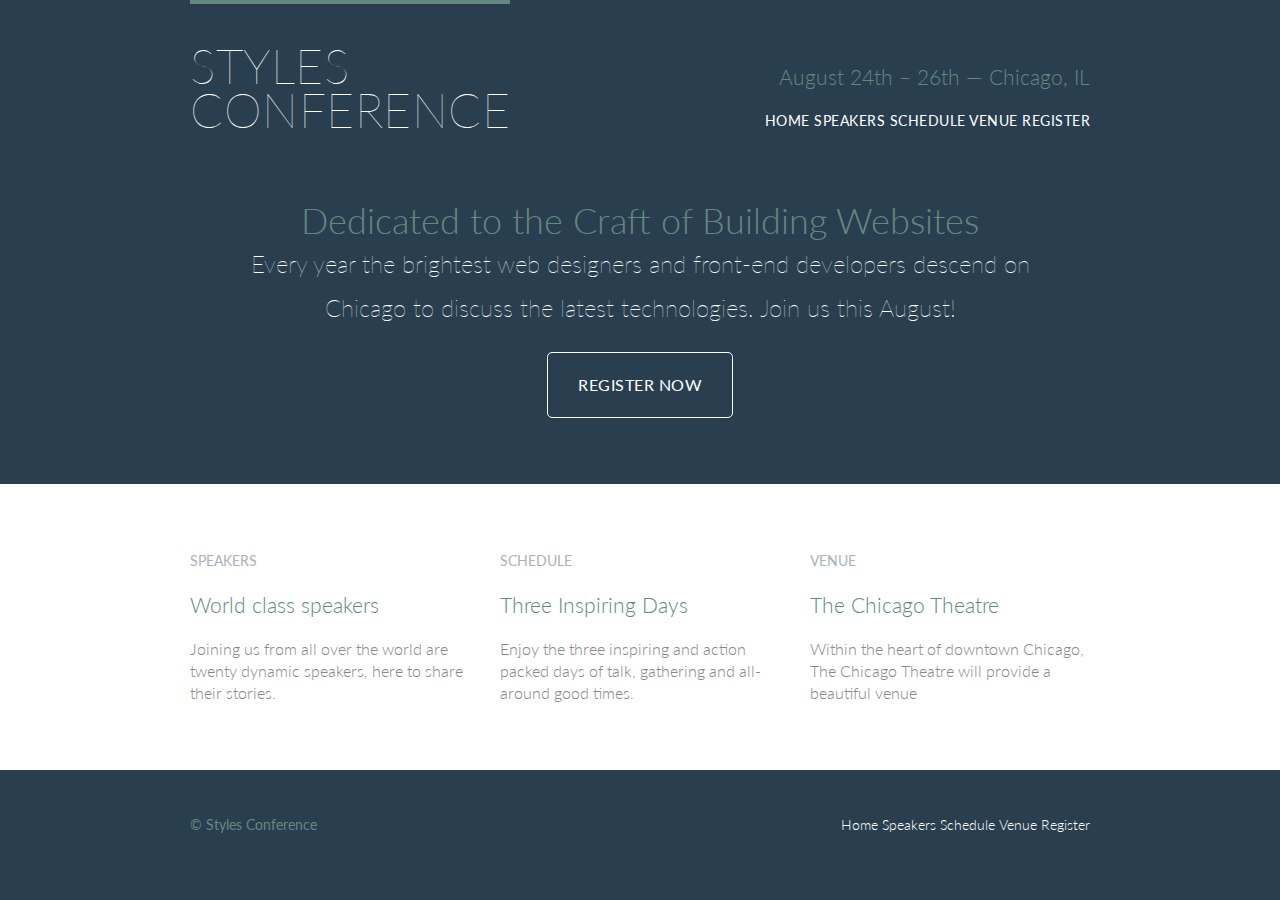
<file: index.html>
<!DOCTYPE html>
<html lang = "en">
<head>
      <meta charset = "utf-8">
	<title>STYLES CONFERENCE</title>
	<link rel = "stylesheet" href ="main.css">
	<link href="https://fonts.googleapis.com/css?family=Lato:100,300,400" rel="stylesheet">
</head>
<body>
	<!-- Header section with a navigation for short overview of all the sections available on the website-->
	<header class="primary-header container group">
<h1 class="logo">
	<a href ="index.html">Styles <br> Conference</a>
	</h1>
<h3 class="tagline">August 24th &ndash; 26th &mdash; Chicago, IL</h3>
<nav class="nav primary-nav">
	<a href="index.html">Home</a>
	<a href="speakers.html">Speakers</a>
	<a href="schedule.html">Schedule</a>
	<a href="venue.html">Venue</a>
	<a href="register.html">Register</a>
</nav>
</header>
<!-- 
Description of the website
-->
 <section class="hero container">

  <h2>Dedicated to the Craft of Building Websites</h2>

      <p>Every year the brightest web designers and front-end developers descend on Chicago to discuss the latest technologies. Join us this August!</p>

    
 <a class="btn btn-alt" href="register.html">Register Now</a>
    
</section>
    
    <section class="row">

<div class="grid">
	<!-- Section for speakers page link--><section class=" teaser col-1-3">
		<a href="speakers.html">
		<h5>Speakers</h5>
		<h3>World class speakers</h3>
	</a>
		<p>Joining us from all over the world are twenty dynamic speakers, here to share their stories.</p>
	</section><!-- 
		Section for schedule page link
	--><section class="teaser col-1-3">
		<a href="schedule.html">
		<h5>Schedule</h5>
		<h3>Three Inspiring Days</h3>
	</a>
		<p>Enjoy the three inspiring and action packed days of talk, gathering and all-around good times.</p>
	</section><!--
Section for venue page link
--><section class="teaser col-1-3">
		<a href="venue.html">
		<h5>Venue</h5>
		<h3>The Chicago Theatre</h3>
	</a>
		<p>Within the heart of downtown Chicago, The Chicago Theatre will provide a beautiful venue</p>
	</section>
</div>
    </section>
<!-- Footer section with quick links to the pages-->
<footer class="primary-footer container group">
    
	<small>&copy; Styles Conference</small>
    
<nav class="nav">
	<a href="index.html">Home</a>
	<a href="speakers.html">Speakers</a>
	<a href="schedule.html">Schedule</a>
	<a href="venue.html">Venue</a>
	<a href="register.html">Register</a>
</nav>

    </footer>
    
	</body>
	</html>
</file>
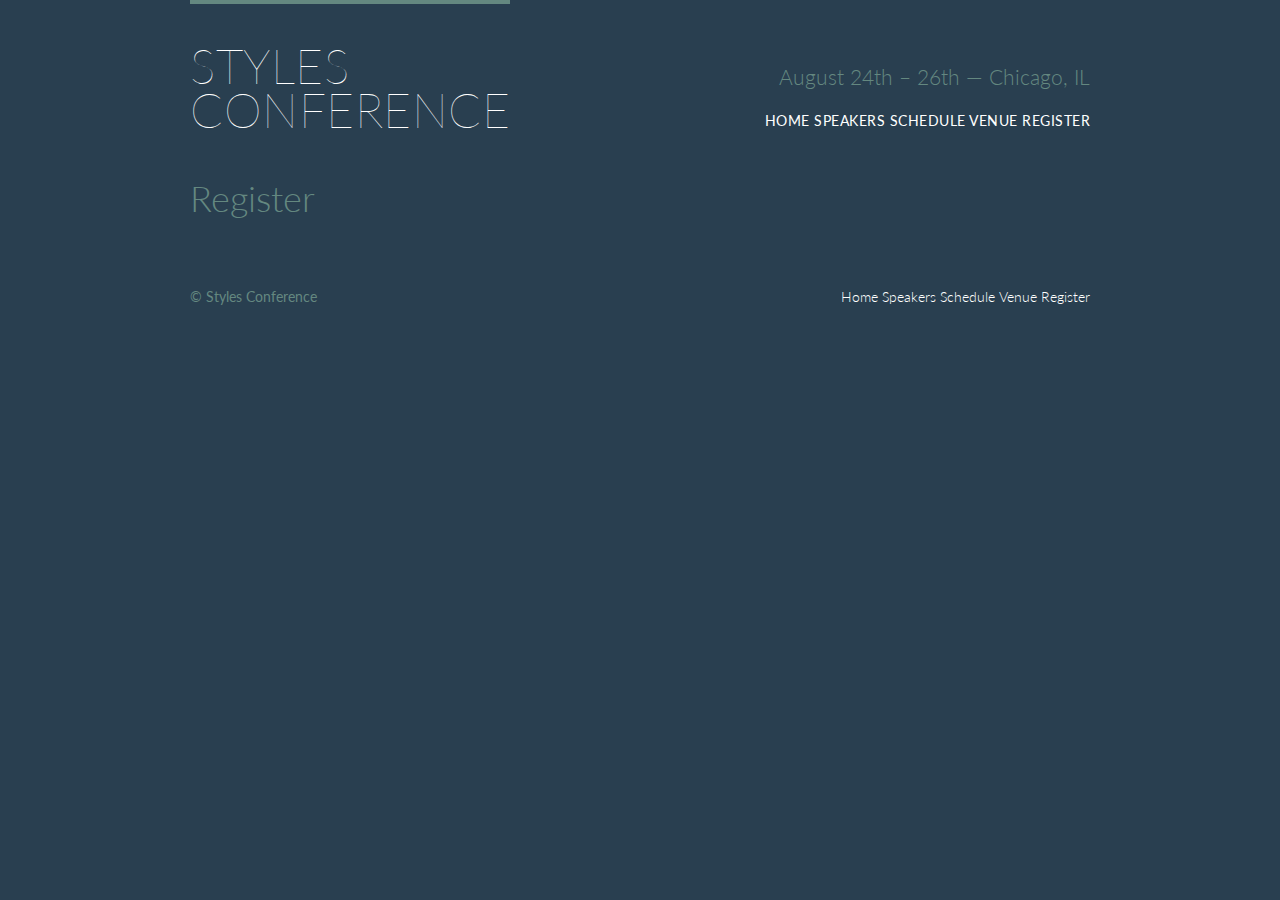
<file: register.html>
<!DOCTYPE html>
<html lang ="en">
    
<head>
    <meta charset = "utf-8">
	<title>Register - STYLES CONFERENCE</title>
	<link rel = "stylesheet" href ="main.css">
     <link rel="stylesheet" href="http://fonts.googleapis.com/css?family=Lato:100,300,400">
</head>
    
<body>
    
	<header class="primary-header container group">
        
<h1 class="logo">
	<a href ="index.html">Styles <br> Conference</a>
	</h1>
        
<h3 class="tagline">August 24th &ndash; 26th &mdash; Chicago, IL</h3>
        
<nav class="nav primary-nav">
	<a href="index.html">Home</a>
	<a href="speakers.html">Speakers</a>
	<a href="schedule.html">Schedule</a>
	<a href="venue.html">Venue</a>
	<a href="register.html">Register</a>
</nav>
        
</header>
    
     <!-- Main content -->

    <section class="container">

      <h1>Register</h1>

    </section>

<footer class="primary-footer container group">
    
	<small>&copy; Styles Conference</small>
    
<nav class="nav">
	<a href="index.html">Home</a>
	<a href="speakers.html">Speakers</a>
	<a href="schedule.html">Schedule</a>
	<a href="venue.html">Venue</a>
	<a href="register.html">Register</a>
</nav>
	</footer>
	</body>
	</html>
</file>
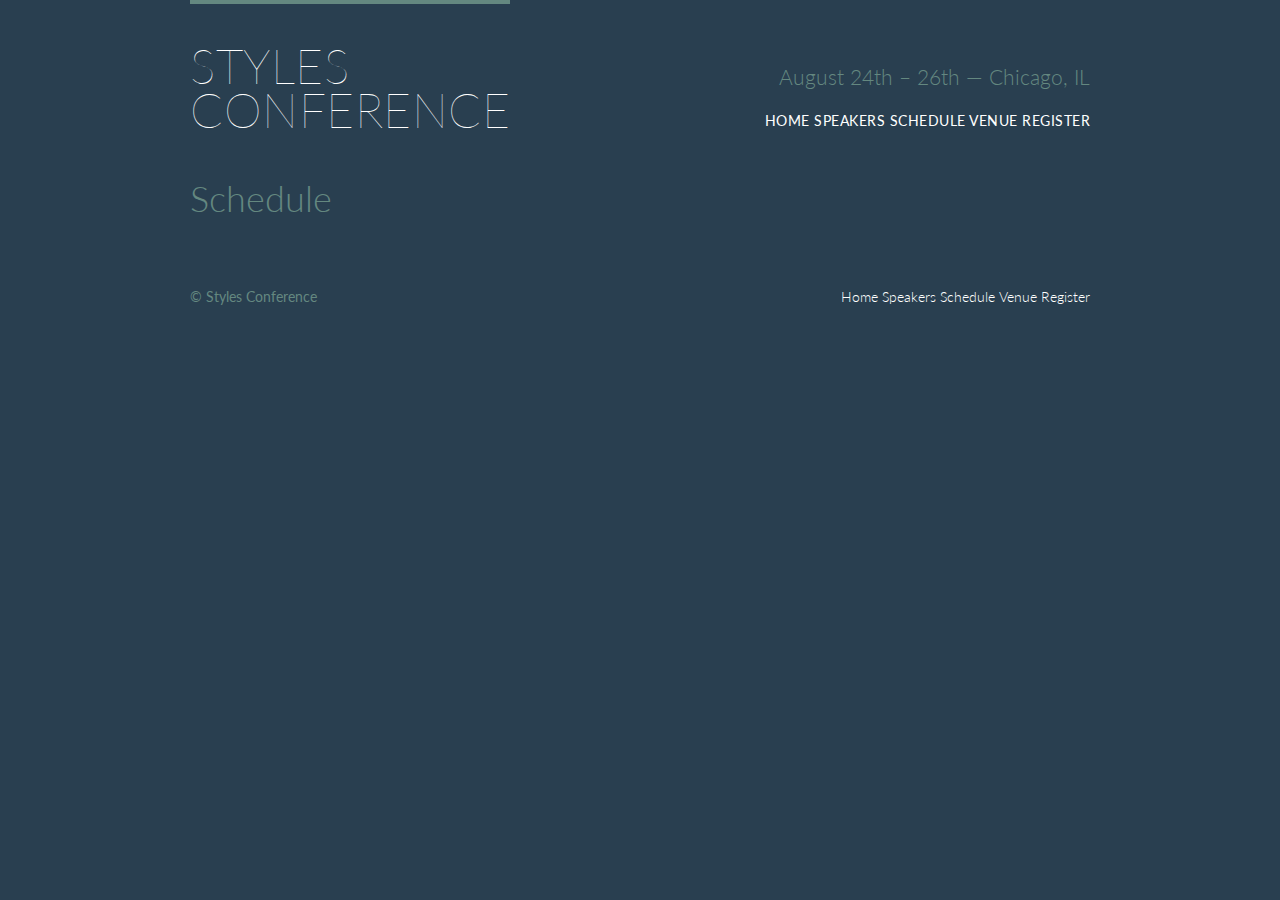
<file: schedule.html>
<!DOCTYPE html>
<html lang = "en">
    
<head >
    <meta charset = "utf-8">
	<title>Schedile - STYLES CONFERENCE</title>
	<link rel = "stylesheet" href ="main.css">
     <link rel="stylesheet" href="http://fonts.googleapis.com/css?family=Lato:100,300,400">
</head>
    
<body>
    
	<header class="primary-header container group">
        
<h1 class="logo">
	<a href ="index.html">Styles <br> Conference</a>
	</h1>
        
<h3 class="tagline">August 24th &ndash; 26th &mdash; Chicago, IL</h3>
        
<nav class="nav primary-nav">
	<a href="index.html">Home</a>
	<a href="speakers.html">Speakers</a>
	<a href="schedule.html">Schedule</a>
	<a href="venue.html">Venue</a>
	<a href="register.html">Register</a>
</nav>
        
</header>
    
    <section class="container">

      <h1>Schedule</h1>

    </section>
    
<footer class="primary-footer container group">
    
	<small>&copy; Styles Conference</small>
    
<nav class="nav">
	<a href="index.html">Home</a>
	<a href="speakers.html">Speakers</a>
	<a href="schedule.html">Schedule</a>
	<a href="venue.html">Venue</a>
	<a href="register.html">Register</a>
</nav>
    
	</footer>
	</body>
	</html>
</file>
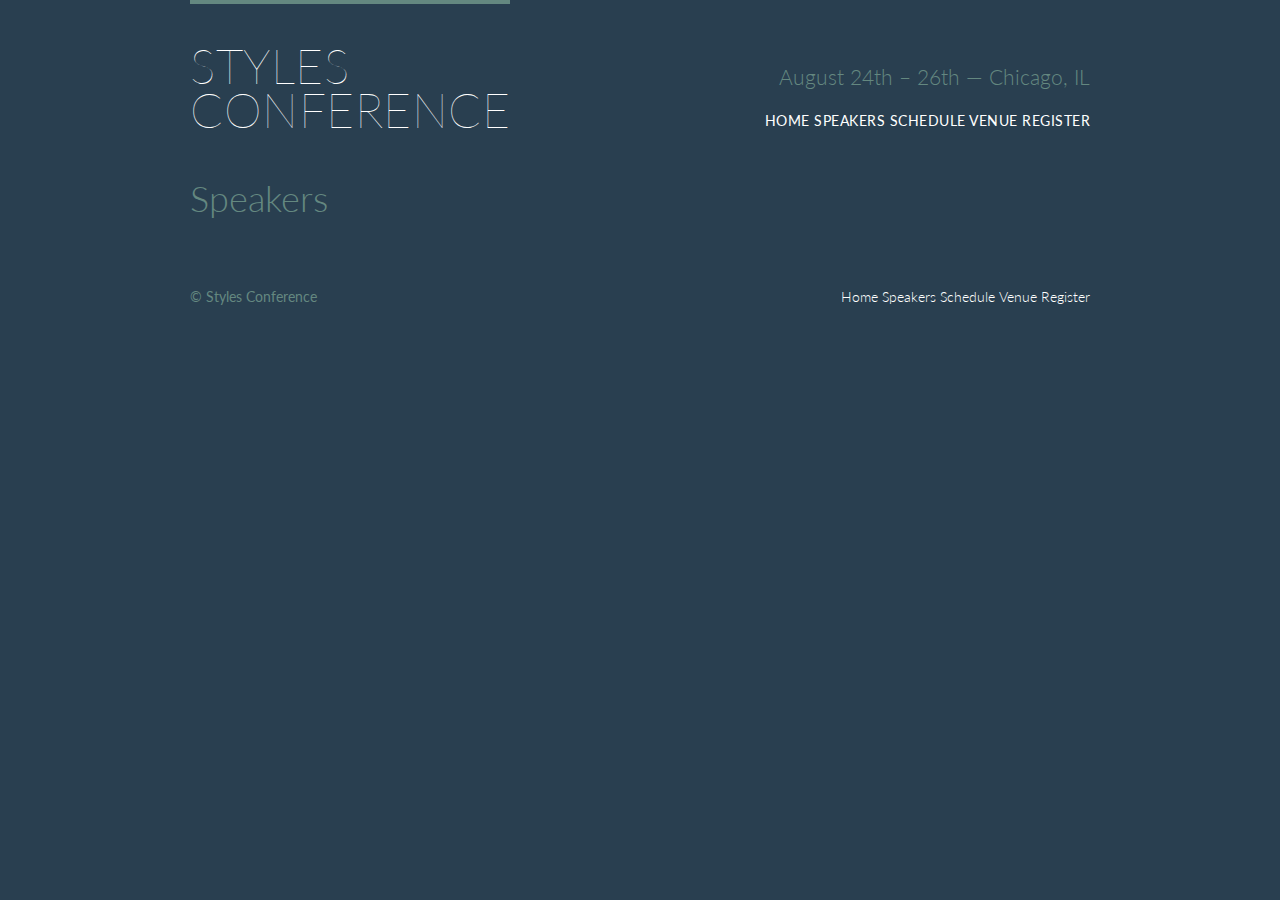
<file: speakers.html>
<!DOCTYPE html>
<html lang = "en">
    
<head>
      <meta charset = "utf-8">
	<title>Speakers - STYLES CONFERENCE</title>
	<link rel = "stylesheet" href ="main.css">
    <link rel="stylesheet" href="http://fonts.googleapis.com/css?family=Lato:100,300,400">
</head>
    
<body>
    
	<header class="primary-header container group">
        
<h1 class="logo">
    
	<a href ="index.html">Styles <br> Conference</a>
	</h1>
        
<h3 class="tagline">August 24th &ndash; 26th &mdash; Chicago, IL</h3>
        
<nav class="nav primary-nav">
	<a href="index.html">Home</a>
	<a href="speakers.html">Speakers</a>
	<a href="schedule.html">Schedule</a>
	<a href="venue.html">Venue</a>
	<a href="register.html">Register</a>
</nav>
        
</header>
    
    <section class="container">

      <h1>Speakers</h1>

    </section>

    
<footer class="primary-footer container group">
    
	<small>&copy; Styles Conference</small>
    
<nav class="nav">
	<a href="index.html">Home</a>
	<a href="speakers.html">Speakers</a>
	<a href="schedule.html">Schedule</a>
	<a href="venue.html">Venue</a>
	<a href="register.html">Register</a>
</nav>
	</footer>
	</body>
	</html>
</file>
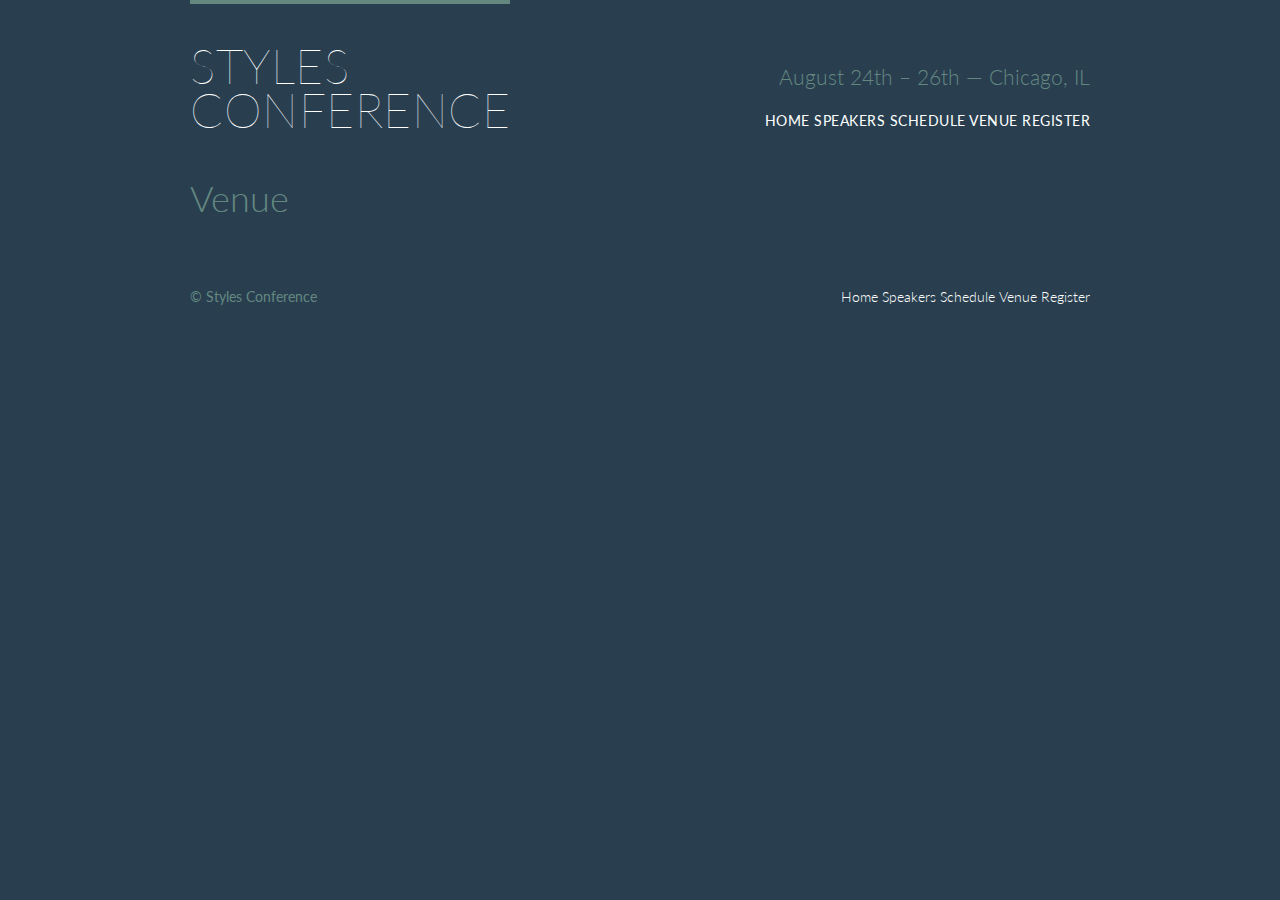
<file: venue.html>
<!DOCTYPE html>
<html lang = "en">
    
<head >
      <meta charset = "utf-8">
	<title>STYLES CONFERENCE</title>
	<link rel = "stylesheet" href ="main.css">
     <link rel="stylesheet" href="http://fonts.googleapis.com/css?family=Lato:100,300,400">
</head>
    
<body>
    
	<header class="primary-header container group">
        
<h1 class="logo">
	<a href ="index.html">Styles <br> Conference</a>
	</h1>
        
<h3 class="tagline">August 24th &ndash; 26th &mdash; Chicago, IL</h3>
        
<nav class="nav primary-nav">
	<a href="index.html">Home</a>
	<a href="speakers.html">Speakers</a>
	<a href="schedule.html">Schedule</a>
	<a href="venue.html">Venue</a>
	<a href="register.html">Register</a>
</nav>
        
</header>
    
    <section class="container">

      <h1>Venue</h1>

    </section>
    
<footer class="primary-footer container group">
    
	<small>&copy; Styles Conference</small>
    
<nav class="nav">
	<a href="index.html">Home</a>
	<a href="speakers.html">Speakers</a>
	<a href="schedule.html">Schedule</a>
	<a href="venue.html">Venue</a>
	<a href="register.html">Register</a>
</nav>
    
	</footer>
	</body>
	</html>
</file>
<file: main.css>
/* http://meyerweb.com/eric/tools/css/reset/ 2. v2.0 | 20110126
  License: none (public domain)
*/

html, body, div, span, applet, object, iframe,
h1, h2, h3, h4, h5, h6, p, blockquote, pre,
a, abbr, acronym, address, big, cite, code,
del, dfn, em, img, ins, kbd, q, s, samp,
small, strike, strong, sub, sup, tt, var,
b, u, i, center,
dl, dt, dd, ol, ul, li,
fieldset, form, label, legend,
table, caption, tbody, tfoot, thead, tr, th, td,
article, aside, canvas, details, embed,
figure, figcaption, footer, header, hgroup,
menu, nav, output, ruby, section, summary,
time, mark, audio, video {
  margin: 0;
  padding: 0;
  border: 0;
  font-size: 100%;
  font: inherit;
  vertical-align: baseline;
}
/* HTML5 display-role reset for older browsers */
article, aside, details, figcaption, figure,
footer, header, hgroup, menu, nav, section {
  display: block;
}
body {
  line-height: 1;
}
ol, ul {
  list-style: none;
}
blockquote, q {
  quotes: none;
}
blockquote:before, blockquote:after,
q:before, q:after {
  content: '';
  content: none;
}
table {
  border-collapse: collapse;
  border-spacing: 0;
}

/*
========================================
Custom styles
========================================
*/
body {
  background : #293f50;
  color: #888;
  font: 300 16px/22px "Lato", "Open Sans", "Helvetica Neue", Helvetica, Arial, sans-serif;
}
/* =====================================
   Grid
   =====================================
   */
    *,
    *:before,
    *:after {
      -webkit-box-sizing: border-box;
         -moz-box-sizing: border-box;
              box-sizing: border-box;
    }
 /*
    =====================================
     A class that will serve as a contianer for all our elements to set a common width, centre the elements on the page, and apply some common horizontal padding 
     =====================================
     */
    .container,
    .grid {
      margin: 0 auto;
      width: 960px;
    }
    .container {
      padding-left: 30px;
      padding-right: 30px;
      }
    .grid,
    .col-1-3,
    .col-2-3 {
      padding-left:15px;
      padding-right:15px;
    }
    .col-1-3,
   .col-2-3 {
      display: inline-block;
      vertical-align: top;
    }

    .col-1-3 {
      width:33.33%;
    }
    .col-2-3 {
      width:66.66%;
    }


    
    /*
    =====================================
    Clearfix
    =====================================
    */
    .group:before,
    .group:after {
      content: "";
      display: table;
    }
    .group:after {
      clear: both;
    }
    .group {
      clear: both;
      *zoom 1;
    }
   
   /*
   =======================================
   Rows
   =======================================
   */
   .row {
    background: #fff;
    min-width: 960px;
    padding: 66px 0 44px 0;
   }
    /*
    =====================================
    Typography
    =====================================
    */
  
    h1,h2,h3,h4 {
      color: #648880;
    }
  h1, h3, h4, h5, p {
      margin-bottom: 22px;
    }
    h1{
      font-size: 36px;
      line-height: 44px;
    }
    h2 {
      font-size: 24px;
      line-height: 44px;
    }
    h3 {
      font-size: 21px;
    }
    h4 {
      font-size: 18px;
    }
    h5 {
      color: #a9b2b9;
      font-size: 14px;
      font-weight: 400;
      text-transform: uppercase;
    }
     strong {
      font-weight: 400;
     }
     cite,
      em{
      font-style: italic;
     }
     
     /* 
=============================================
LINKS
=============================================
*/
a {
  color: #648880;
  text-decoration: none;
}
a:hover {
  color: #a9b2b9;
}

 
 p a {
  border-bottom: 1px solid #dfe2e5;
 }

 .primary-header a,
 .primary-footer a {
  color: #fff;
 }

  .primary-header a:hover,
  .primary-footer a:hover {
    color: #648880;
  }



     /*
      ===================================
      Buttons
      ===================================
      */
      .btn {
        border-radius: 5px;
        display: inline-block;
        margin: 0;
        color: #fff;
        cursor: pointer;
        font-weight: 400;
        letter-spacing: .5px;
        text-transform: uppercase;
      }
      .btn-alt {
        border: 1px solid #fff;
        padding: 10px 30px;
      }

      .btn-alt:hover {
        background: #fff;
        color: #648880;
      }
     
    /*
    =========================================
    Primry header
    =========================================
    */
    .logo {
      border-top:4px solid #648880;
       float: left;
       font-size: 48px;
       font-weight:100;
       letter-spacing: .5px;
       line-height: 44px;
       padding: 40px 0 22px 0;
       text-transform: uppercase;
    }

.tagline {
      margin: 66px 0 22px 0;
      text-align: right;
     }

/*
========================================
 Primary nav
 =======================================
 */
     .primary-nav {
      font-size: 14px;
      font-weight: 400;
      letter-spacing: .5px;
      text-transform: uppercase;
     }
    /*
    ========================================
    Primary footer
    ========================================
    */
.primary-footer {
      color: #648880;
      font-size: 14px;
      padding-bottom:44px;
      padding-top:44px;
    }
    .primary-footer small {
      float:left;
      font-weight: 400;
    }
/*
     ====================================
     Navigation
     ====================================
     */
     .nav {
      text-align: right;
     }
    
   /*
      =====================================
      Home
      =====================================
      */
      .hero {
        color: #fff;
        line-height: 44px;
        padding: 22px 80px 66px 80px;
        text-align: center;
      }
      .hero h2 {
        font-size: 36px;
      }
      .hero p {
        font-size: 24px;
        font-weight:100;
      }
    .teaser a:hover h3 {
  color: #a9b2b9;
 }
</file>
